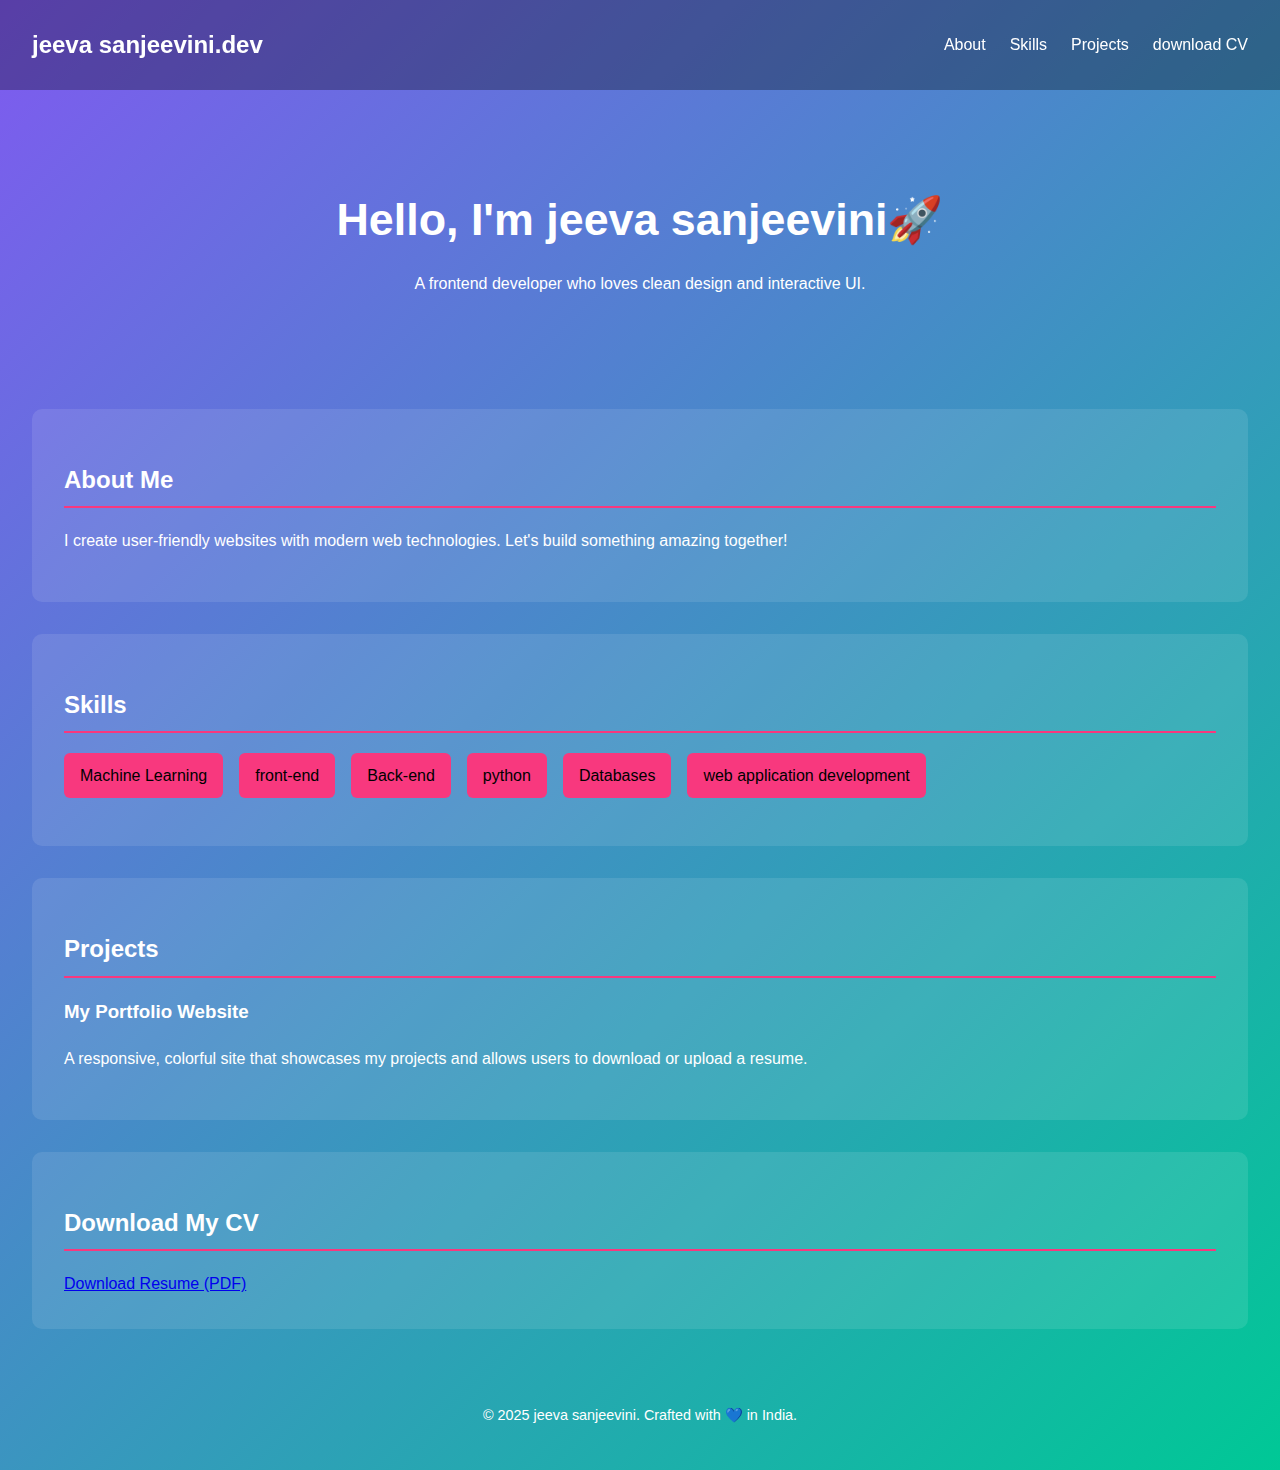
<file: jeeva1.html>
<!DOCTYPE html>
<html lang="en">
<head>
  <meta charset="UTF-8" />
  <meta name="viewport" content="width=device-width, initial-scale=1.0" />
  <title>jeeva sanjeevini | Portfolio</title>

  <style>
    :root {
      --main-bg: linear-gradient(135deg, #7f5af0, #00c896);
      --text-light: #ffffff;
      --card-bg: rgba(255, 255, 255, 0.1);
      --accent: #f8387e;
    }

    body {
      margin: 0;
      font-family: 'Segoe UI', sans-serif;
      background: var(--main-bg);
      color: var(--text-light);
      line-height: 1.6;
    }

    .navbar {
      display: flex;
      justify-content: space-between;
      align-items: center;
      padding: 1em 2em;
      background-color: rgba(0, 0, 0, 0.3);
      position: sticky;
      top: 0;
    }

    .logo {
      font-weight: bold;
      font-size: 1.5rem;
    }

    .nav-links {
      list-style: none;
      display: flex;
      gap: 1.5em;
    }

    .nav-links a {
      text-decoration: none;
      color: #fff;
      font-weight: 500;
    }

    .hero {
      text-align: center;
      padding: 4em 2em;
    }

    .hero h1 {
      font-size: 2.8em;
      margin-bottom: 0.3em;
    }

    .section {
      background-color: var(--card-bg);
      margin: 2em;
      padding: 2em;
      border-radius: 10px;
    }

    .section h2 {
      color: #fff;
      border-bottom: 2px solid var(--accent);
      padding-bottom: 0.3em;
    }

    .skills {
      list-style: none;
      padding: 0;
      display: flex;
      gap: 1em;
      flex-wrap: wrap;
    }

    .skills li {
      background: var(--accent);
      color: #000;
      padding: 0.6em 1em;
      border-radius: 6px;
    }

    form {
      display: flex;
      flex-direction: column;
      gap: 1em;
    }

    form input[type="file"],
    form button {
      padding: 0.8em;
      border: none;
      border-radius: 6px;
      font-size: 1em;
    }

    form input[type="file"] {
      background-color: #fff;
      color: #000;
    }

    form button {
      background-color: #c80000;
      color: #fff;
      font-weight: bold;
      cursor: pointer;
    }

    footer {
      text-align: center;
      padding: 2em;
      font-size: 0.9em;
    }
  </style>
</head>
<body>

  <!-- Header -->
  <header class="navbar">
    <div class="logo">jeeva sanjeevini.dev</div>
    <nav>
      <ul class="nav-links">
        <li><a href="#about">About</a></li>
        <li><a href="#skills">Skills</a></li>
        <li><a href="#projects">Projects</a></li>
        <li><a href="#download">download CV</a></li>
      </ul>
    </nav>
  </header>

  <!-- Hero -->
  <section class="hero">
    <h1>Hello, I'm jeeva sanjeevini🚀</h1>
    <p>A frontend developer who loves clean design and interactive UI.</p>
  </section>

  <!-- About -->
  <section id="about" class="section">
    <h2>About Me</h2>
    <p>I create user-friendly websites with modern web technologies. Let's build something amazing together!</p>
  </section>

  <!-- Skills -->
  <section id="skills" class="section">
    <h2>Skills</h2>
    <ul class="skills">
      <li>Machine Learning</li>
      <li>front-end</li>
      <li>Back-end</li>
      <li>python</li>
      <li>Databases</li>
      <li>web application development</li>
    </ul>
  </section>

  <!-- Projects -->
  <section id="projects" class="section">
    <h2>Projects</h2>
    <div class="project">
      <h3>My Portfolio Website</h3>
      <p>A responsive, colorful site that showcases my projects and allows users to download or upload a resume.</p>
    </div>
  </section>

  <!-- Upload CV -->
  <section id="download" class="section">
  <h2>Download My CV</h2>
  <a href="C:\Users\Admin\portfolio-website\WhatsApp Image 2025-06-27 at 11.28.17 PM.pdf" download class="btn">Download Resume (PDF)</a>
</section>

  <!-- Footer -->
  <footer>
    <p>© 2025 jeeva sanjeevini. Crafted with 💙 in India.</p>
  </footer>

</body>
</html>
</file>
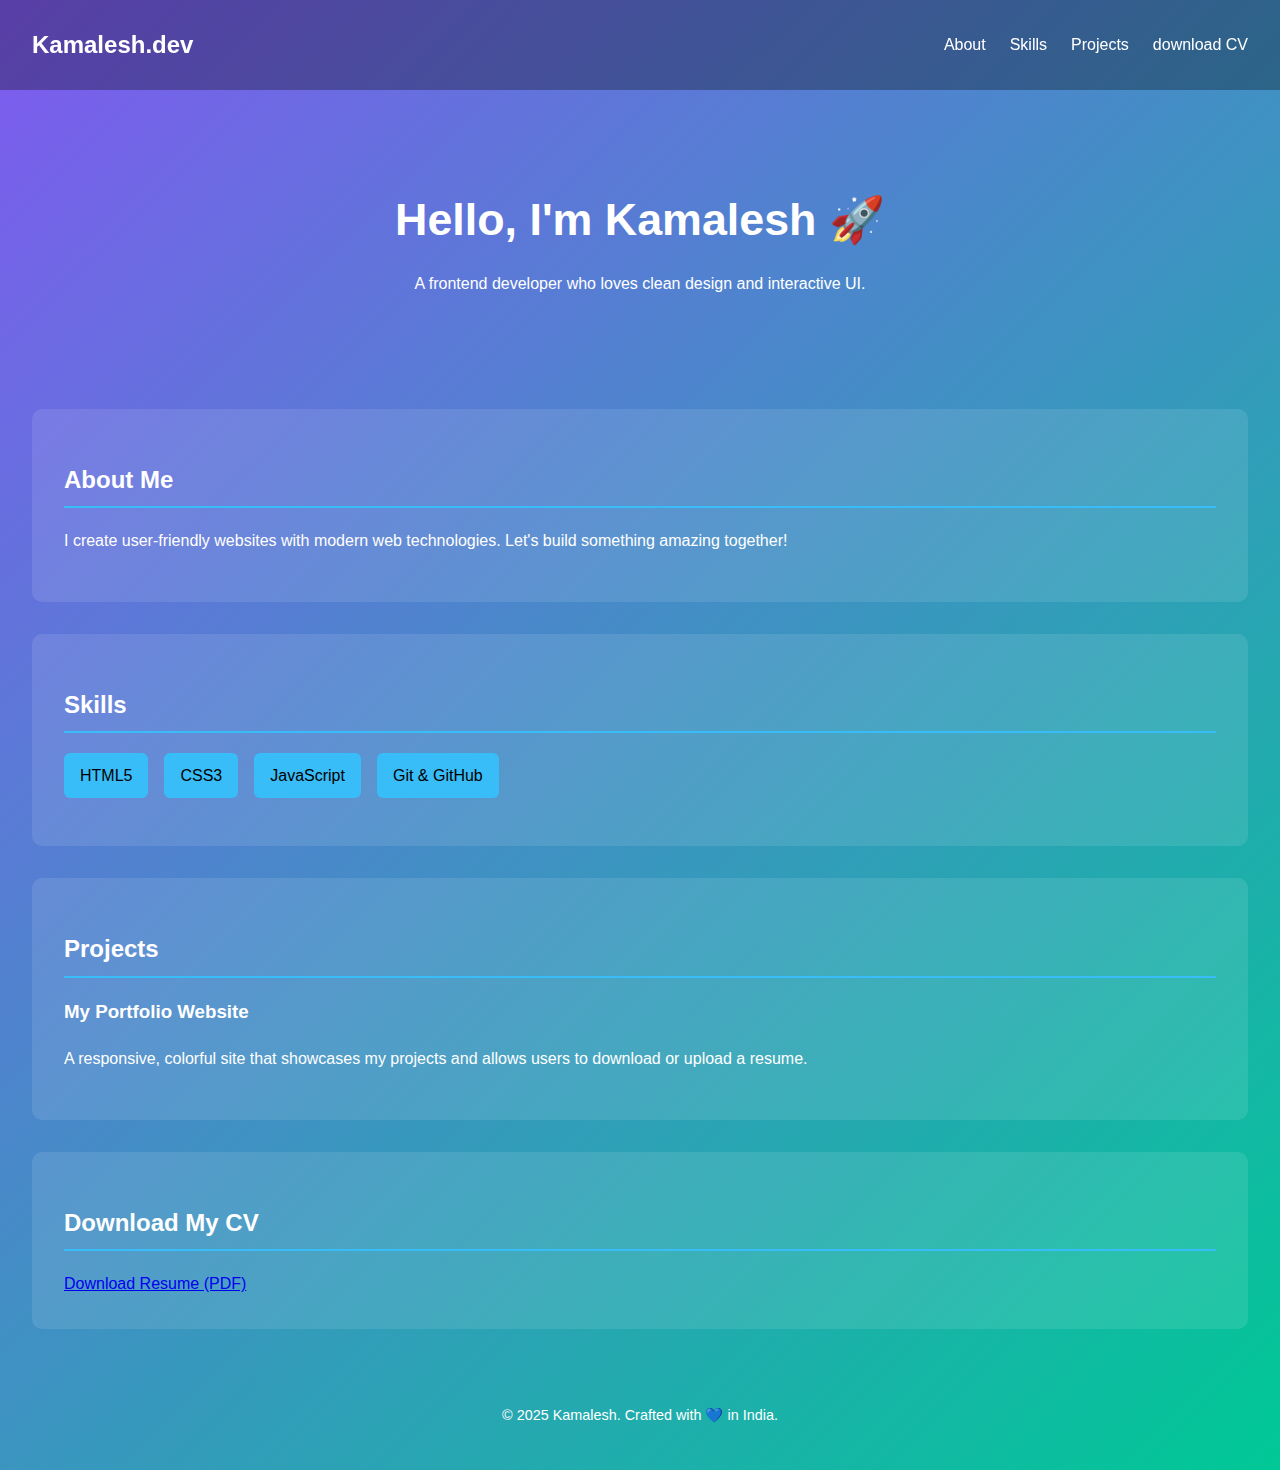
<file: Untitledmort.html>
<!DOCTYPE html>
<html lang="en">
<head>
  <meta charset="UTF-8" />
  <meta name="viewport" content="width=device-width, initial-scale=1.0" />
  <title>Kamalesh | Portfolio</title>

  <style>
    :root {
      --main-bg: linear-gradient(135deg, #7f5af0, #00c896);
      --text-light: #ffffff;
      --card-bg: rgba(255, 255, 255, 0.1);
      --accent: #38bdf8;
    }

    body {
      margin: 0;
      font-family: 'Segoe UI', sans-serif;
      background: var(--main-bg);
      color: var(--text-light);
      line-height: 1.6;
    }

    .navbar {
      display: flex;
      justify-content: space-between;
      align-items: center;
      padding: 1em 2em;
      background-color: rgba(0, 0, 0, 0.3);
      position: sticky;
      top: 0;
    }

    .logo {
      font-weight: bold;
      font-size: 1.5rem;
    }

    .nav-links {
      list-style: none;
      display: flex;
      gap: 1.5em;
    }

    .nav-links a {
      text-decoration: none;
      color: #fff;
      font-weight: 500;
    }

    .hero {
      text-align: center;
      padding: 4em 2em;
    }

    .hero h1 {
      font-size: 2.8em;
      margin-bottom: 0.3em;
    }

    .section {
      background-color: var(--card-bg);
      margin: 2em;
      padding: 2em;
      border-radius: 10px;
    }

    .section h2 {
      color: #fff;
      border-bottom: 2px solid var(--accent);
      padding-bottom: 0.3em;
    }

    .skills {
      list-style: none;
      padding: 0;
      display: flex;
      gap: 1em;
      flex-wrap: wrap;
    }

    .skills li {
      background: var(--accent);
      color: #000;
      padding: 0.6em 1em;
      border-radius: 6px;
    }

    form {
      display: flex;
      flex-direction: column;
      gap: 1em;
    }

    form input[type="file"],
    form button {
      padding: 0.8em;
      border: none;
      border-radius: 6px;
      font-size: 1em;
    }

    form input[type="file"] {
      background-color: #fff;
      color: #000;
    }

    form button {
      background-color: #00c896;
      color: #fff;
      font-weight: bold;
      cursor: pointer;
    }

    footer {
      text-align: center;
      padding: 2em;
      font-size: 0.9em;
    }
  </style>
</head>
<body>

  <!-- Header -->
  <header class="navbar">
    <div class="logo">Kamalesh.dev</div>
    <nav>
      <ul class="nav-links">
        <li><a href="#about">About</a></li>
        <li><a href="#skills">Skills</a></li>
        <li><a href="#projects">Projects</a></li>
        <li><a href="#download">download CV</a></li>
      </ul>
    </nav>
  </header>

  <!-- Hero -->
  <section class="hero">
    <h1>Hello, I'm Kamalesh 🚀</h1>
    <p>A frontend developer who loves clean design and interactive UI.</p>
  </section>

  <!-- About -->
  <section id="about" class="section">
    <h2>About Me</h2>
    <p>I create user-friendly websites with modern web technologies. Let's build something amazing together!</p>
  </section>

  <!-- Skills -->
  <section id="skills" class="section">
    <h2>Skills</h2>
    <ul class="skills">
      <li>HTML5</li>
      <li>CSS3</li>
      <li>JavaScript</li>
      <li>Git & GitHub</li>
    </ul>
  </section>

  <!-- Projects -->
  <section id="projects" class="section">
    <h2>Projects</h2>
    <div class="project">
      <h3>My Portfolio Website</h3>
      <p>A responsive, colorful site that showcases my projects and allows users to download or upload a resume.</p>
    </div>
  </section>

  <!-- Upload CV -->
  <section id="download" class="section">
  <h2>Download My CV</h2>
  <a href="C:\Users\Admin\portfolio-website\dorabot.io_images-to-pdf.pdf" download class="btn">Download Resume (PDF)</a>
</section>

  <!-- Footer -->
  <footer>
    <p>© 2025 Kamalesh. Crafted with 💙 in India.</p>
  </footer>

</body>
</html>
</file>
